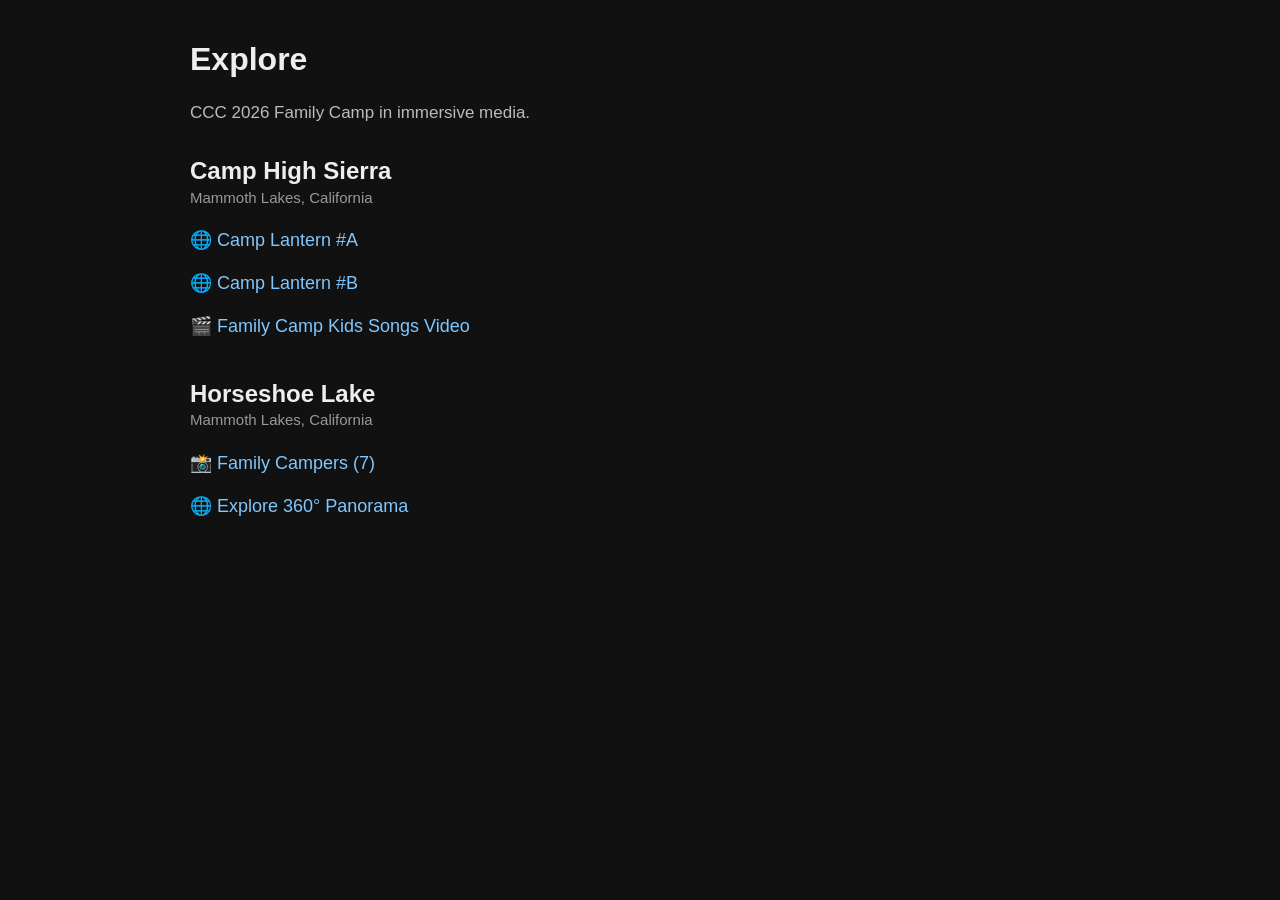
<file: index.html>
<!DOCTYPE html><html><head><meta charset="UTF-8"><meta name="viewport" content="width=device-width,initial-scale=1"><title>Explore</title><link rel="stylesheet" href="css/gallery.css?v=6"></head><body><h1>Explore</h1><p class="subtitle">CCC 2026 Family Camp in immersive media.</p><div id="gallery"></div><script src="js/mediaStore.js?v=1"></script><script src="js/gallery.js?v=6"></script></body></html>
</file>
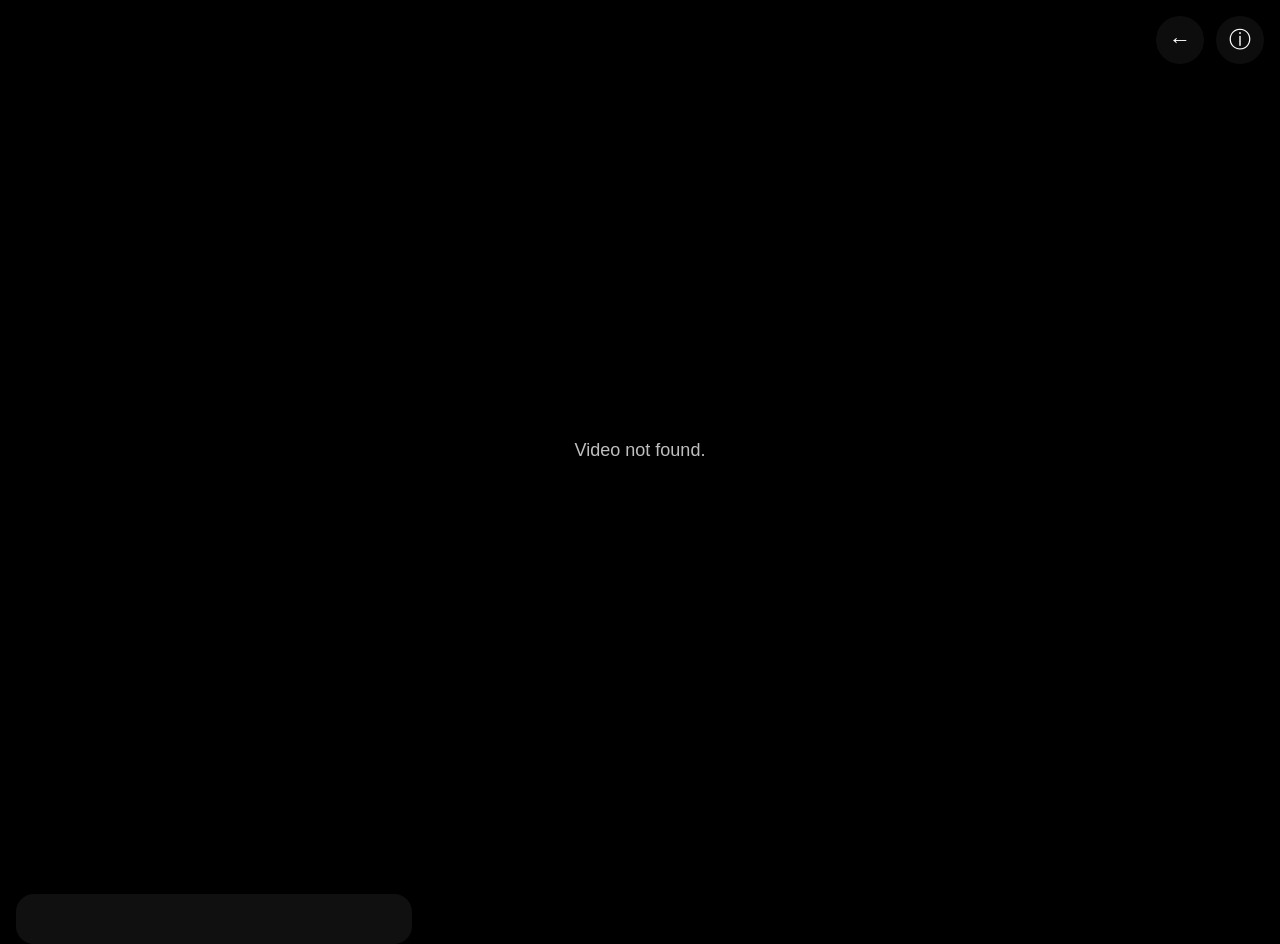
<file: video.html>
<!DOCTYPE html>
<html lang="en">
<head>
    <meta charset="UTF-8">
    <meta name="viewport" content="width=device-width, initial-scale=1.0">
    <title>Video Viewer</title>
    <link rel="stylesheet" href="css/video.css?v=1">
</head>
<body>

    <div id="videoContainer"></div>

    <div id="toolbar">
        <a id="backButton" href="index.html" title="Back to Gallery">←</a>
        <button id="infoButton" title="Information">ⓘ</button>
    </div>

    <div id="infoPanel">
        <h2 id="videoTitle"></h2>
        <div id="videoLocation"></div>
        <div id="videoRegion"></div>
        <div id="videoCamera"></div>
    </div>

    <script src="js/mediaStore.js?v=1"></script>
    <script src="js/video.js?v=1"></script>

</body>
</html>
</file>
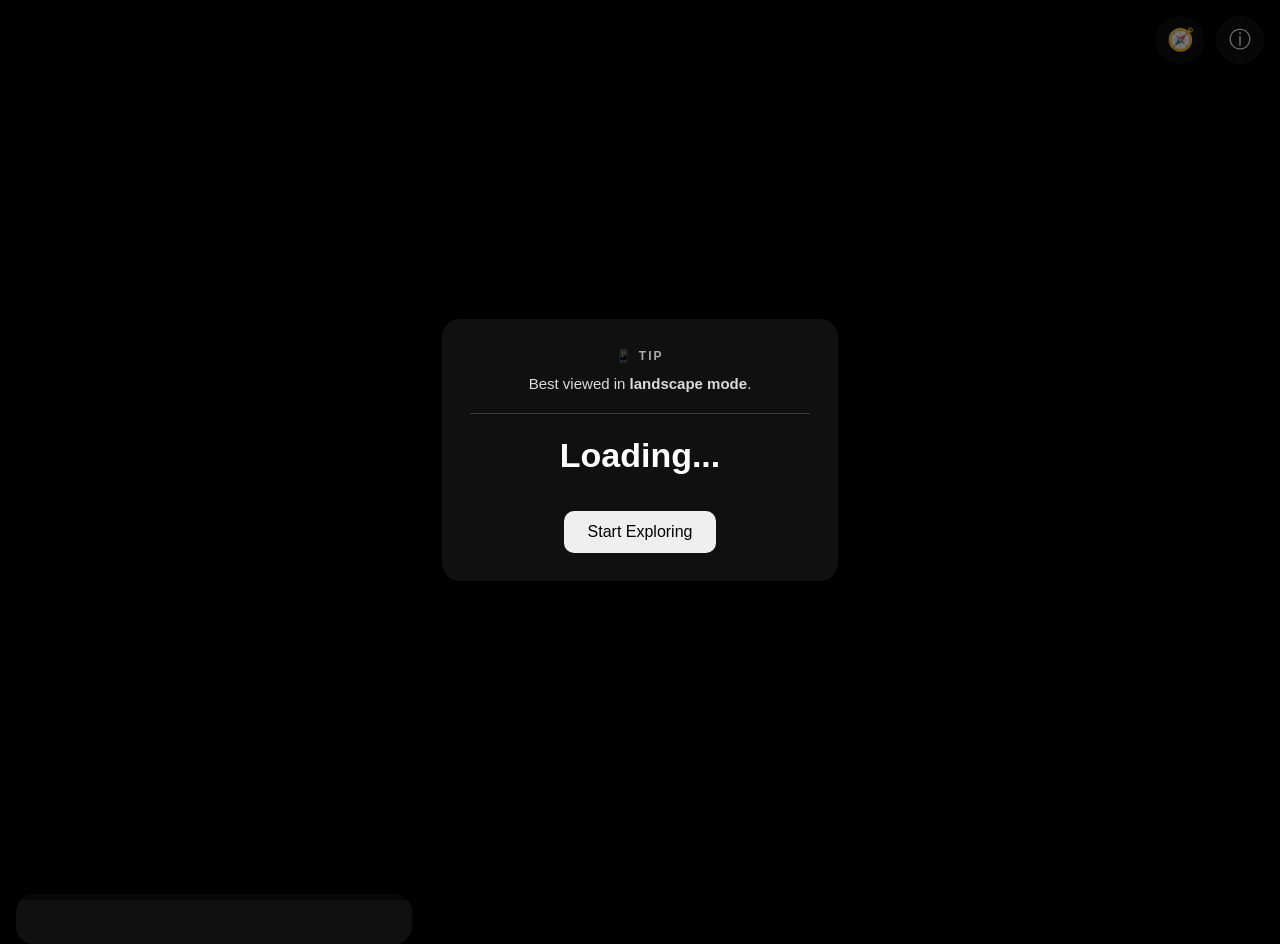
<file: viewer.html>
<!DOCTYPE html>
<html lang="en">

<head>

    <meta charset="UTF-8">
    <meta name="viewport"
          content="width=device-width, initial-scale=1.0">

    <title>Panos</title>

    <link rel="stylesheet" href="css/pannellum.css?v=2">
    <link rel="stylesheet" href="css/site.css?v=2">

</head>

<body>

    <!-- Panorama -->

    <div id="panorama"></div>

    <!-- Welcome Screen -->

    <div id="welcomeOverlay">

        <div id="welcomeBox">

            <div class="welcomeTip">

                <div class="tipTitle">
                    📱 TIP
                </div>

                Best viewed in
                <strong>landscape mode</strong>.

            </div>

            <hr class="welcomeDivider">

            <h2 id="welcomeTitle">Loading...</h2>

            <p id="welcomeLocation"></p>

            <p id="welcomeRegion"></p>

            <p id="welcomeCamera"></p>

            <button id="startButton">
                Start Exploring
            </button>

        </div>

    </div>

 <!-- Toolbar -->

<div id="toolbar">

    <button id="motionButton" title="Motion Control">
        🧭
    </button>

    <button id="infoButton" title="Information">
        ⓘ
    </button>

</div>

    <!-- Information Panel -->

    <div id="infoPanel">

        <h2 id="panoTitle"></h2>

        <div id="panoLocation"></div>

        <div id="panoRegion"></div>

        <div id="panoCamera"></div>

    </div>

    <script src="js/pannellum.js"></script>

    <script src="js/mediaStore.js?v=1"></script>

    <script src="js/site.js"></script>

</body>

</html>
</file>
<file: css/gallery.css>
body{font-family:Arial,sans-serif;background:#111;color:#eee;max-width:900px;margin:40px auto;padding:0 20px;font-size:clamp(1rem,0.95rem + 0.25vw,1.0625rem);line-height:1.5}
h1{font-size:clamp(1.75rem,1.45rem + 2vw,2rem);line-height:1.2}
.subtitle{color:#bbb;font-size:clamp(0.9375rem,0.9rem + 0.3vw,1.0625rem)}
.location{margin-top:30px;margin-bottom:0;font-size:clamp(1.25rem,1.1rem + 1vw,1.5rem);line-height:1.3}
.region{color:#999;margin-bottom:10px;font-size:clamp(0.875rem,0.825rem + 0.4vw,0.9375rem)}
a.media{display:flex;align-items:center;gap:10px;padding:8px 0;color:#7fc7ff;text-decoration:none;font-size:clamp(1rem,0.95rem + 0.3vw,1.125rem)}
a.media span{min-width:82px;color:#111;background:#7fc7ff;border-radius:999px;padding:3px 8px;font-size:clamp(0.75rem,0.7rem + 0.25vw,0.8125rem);font-weight:bold;text-align:center}
a.media.photo{color:#a7e3a1}
a.media.photo span{background:#a7e3a1}
a.media:hover{text-decoration:underline}
</file>
<file: css/video.css>
html, body {
    margin: 0;
    width: 100%;
    height: 100%;
    overflow: hidden;
    font-family: Arial, Helvetica, sans-serif;
    background: #000;
    color: #fff;
}

#videoContainer {
    position: absolute;
    inset: 0;
    display: flex;
    align-items: center;
    justify-content: center;
    padding: 16px;
    box-sizing: border-box;
}

#videoContainer iframe {
    width: min(960px, 100%, calc((100vh - 32px) * 16 / 9));
    aspect-ratio: 16 / 9;
    border: 0;
    border-radius: 12px;
}

#videoContainer .notFound {
    color: rgba(255,255,255,.75);
    font-size: 18px;
    text-align: center;
}

#toolbar {
    position: absolute;
    top: 16px;
    right: 16px;
    display: flex;
    flex-direction: row;
    gap: 12px;
    z-index: 900;
}

#toolbar button,
#toolbar a {
    width: 48px;
    height: 48px;
    border: none;
    border-radius: 50%;
    background: rgba(25,25,25,.55);
    backdrop-filter: blur(10px);
    color: white;
    font-size: 22px;
    display: flex;
    align-items: center;
    justify-content: center;
    text-decoration: none;
    cursor: pointer;
}

#toolbar button:hover,
#toolbar a:hover {
    background: rgba(255,255,255,.20);
}

#infoPanel {
    position: absolute;
    left: 16px;
    right: 16px;
    bottom: 16px;
    padding: 18px;
    background: rgba(20,20,20,.82);
    backdrop-filter: blur(12px);
    color: white;
    border-radius: 18px;
    transform: translateY(120%);
    transition: transform .35s ease;
    z-index: 850;
}

#infoPanel.visible {
    transform: translateY(0);
}

#infoPanel h2 {
    margin-top: 0;
    margin-bottom: 14px;
}

#videoLocation,
#videoRegion,
#videoCamera {
    margin-bottom: 8px;
}

#videoCamera.hidden {
    display: none;
}

@media (min-width: 900px) {
    #infoPanel {
        width: 360px;
        right: auto;
    }
}
</file>
<file: css/pannellum.css>
/* Pannellum 2.5.7, https://github.com/mpetroff/pannellum */
.pnlm-container{margin:0;padding:0;overflow:hidden;position:relative;cursor:default;width:100%;height:100%;font-family:Helvetica,"Nimbus Sans L","Liberation Sans",Arial,sans-serif;background:#f4f4f4 url('data:image/svg+xml,%3Csvg%20xmlns%3D%22http%3A%2F%2Fwww.w3.org%2F2000%2Fsvg%22%20width%3D%2267%22%20height%3D%22100%22%20viewBox%3D%220%200%2067%20100%22%3E%0A%3Cpath%20stroke%3D%22%23ccc%22%20fill%3D%22none%22%20d%3D%22M33.5%2C50%2C0%2C63%2C33.5%2C75%2C67%2C63%2C33.5%2C50m-33.5-50%2C67%2C25m-0.5%2C0%2C0%2C75m-66.5-75%2C67-25m-33.5%2C75%2C0%2C25m0-100%2C0%2C50%22%2F%3E%0A%3C%2Fsvg%3E%0A') repeat;-webkit-user-select:none;-khtml-user-select:none;-moz-user-select:none;-o-user-select:none;-ms-user-select:none;user-select:none;outline:0;line-height:1.4;contain:content}.pnlm-container *{box-sizing:content-box}.pnlm-ui{position:absolute;width:100%;height:100%;z-index:1}.pnlm-grab{cursor:grab;cursor:url('data:image/svg+xml,%3Csvg%20xmlns%3D%22http%3A%2F%2Fwww.w3.org%2F2000%2Fsvg%22%20height%3D%2226%22%20width%3D%2226%22%3E%0A%3Cpath%20stroke%3D%22%23000%22%20stroke-width%3D%221px%22%20fill%3D%22%23fff%22%20d%3D%22m15.3%2020.5s6.38-6.73%204.64-8.24-3.47%201.01-3.47%201.01%203.61-5.72%201.41-6.49c-2.2-0.769-3.33%204.36-3.33%204.36s0.873-5.76-1.06-5.76-1.58%205.39-1.58%205.39-0.574-4.59-2.18-4.12c-1.61%200.468-0.572%205.51-0.572%205.51s-1.58-4.89-2.93-3.79c-1.35%201.11%200.258%205.25%200.572%206.62%200.836%202.43%202.03%202.94%202.17%205.55%22%2F%3E%0A%3C%2Fsvg%3E%0A') 12 8,default}.pnlm-grabbing{cursor:grabbing;cursor:url('data:image/svg+xml,%3Csvg%20xmlns%3D%22http%3A%2F%2Fwww.w3.org%2F2000%2Fsvg%22%20height%3D%2226%22%20width%3D%2226%22%3E%0A%3Cpath%20stroke%3D%22%23000%22%20stroke-width%3D%221px%22%20fill%3D%22%23fff%22%20d%3D%22m15.3%2020.5s5.07-5.29%203.77-6.74c-1.31-1.45-2.53%200.14-2.53%200.14s2.74-3.29%200.535-4.06c-2.2-0.769-2.52%201.3-2.52%201.3s0.81-2.13-1.12-2.13-1.52%201.77-1.52%201.77-0.261-1.59-1.87-1.12c-1.61%200.468-0.874%202.17-0.874%202.17s-0.651-1.55-2-0.445c-1.35%201.11-0.68%202.25-0.365%203.62%200.836%202.43%202.03%202.94%202.17%205.55%22%2F%3E%0A%3C%2Fsvg%3E%0A') 12 8,default}.pnlm-sprite{background-image:url('data:image/svg+xml,%3Csvg%20xmlns%3D%22http%3A%2F%2Fwww.w3.org%2F2000%2Fsvg%22%20width%3D%2226%22%20height%3D%22208%22%3E%0A%3Ccircle%20fill-opacity%3D%22.78%22%20cy%3D%22117%22%20cx%3D%2213%22%20r%3D%2211%22%20fill%3D%22%23fff%22%2F%3E%0A%3Ccircle%20fill-opacity%3D%22.78%22%20cy%3D%22143%22%20cx%3D%2213%22%20r%3D%2211%22%20fill%3D%22%23fff%22%2F%3E%0A%3Ccircle%20cy%3D%22169%22%20cx%3D%2213%22%20r%3D%227%22%20fill%3D%22none%22%20stroke%3D%22%23000%22%20stroke-width%3D%222%22%2F%3E%0A%3Ccircle%20cy%3D%22195%22%20cx%3D%2213%22%20r%3D%227%22%20fill%3D%22none%22%20stroke%3D%22%23000%22%20stroke-width%3D%222%22%2F%3E%0A%3Ccircle%20cx%3D%2213%22%20cy%3D%22195%22%20r%3D%222.5%22%2F%3E%0A%3Cpath%20d%3D%22m5%2083v6h2v-4h4v-2zm10%200v2h4v4h2v-6zm-5%205v6h6v-6zm-5%205v6h6v-2h-4v-4zm14%200v4h-4v2h6v-6z%22%2F%3E%0A%3Cpath%20d%3D%22m13%20110a7%207%200%200%200%20-7%207%207%207%200%200%200%207%207%207%207%200%200%200%207%20-7%207%207%200%200%200%20-7%20-7zm-1%203h2v2h-2zm0%203h2v5h-2z%22%2F%3E%0A%3Cpath%20d%3D%22m5%2057v6h2v-4h4v-2zm10%200v2h4v4h2v-6zm-10%2010v6h6v-2h-4v-4zm14%200v4h-4v2h6v-6z%22%2F%3E%0A%3Cpath%20d%3D%22m17%2038v2h-8v-2z%22%2F%3E%0A%3Cpath%20d%3D%22m12%209v3h-3v2h3v3h2v-3h3v-2h-3v-3z%22%2F%3E%0A%3Cpath%20d%3D%22m13%20136-6.125%206.125h4.375v7.875h3.5v-7.875h4.375z%22%2F%3E%0A%3Cpath%20d%3D%22m10.428%20173.33v-5.77l5-2.89v5.77zm1-1.73%203-1.73-3.001-1.74z%22%2F%3E%0A%3C%2Fsvg%3E%0A')}.pnlm-container:-moz-full-screen{height:100%!important;width:100%!important;position:static!important}.pnlm-container:-webkit-full-screen{height:100%!important;width:100%!important;position:static!important}.pnlm-container:-ms-fullscreen{height:100%!important;width:100%!important;position:static!important}.pnlm-container:fullscreen{height:100%!important;width:100%!important;position:static!important}.pnlm-render-container{cursor:inherit;position:absolute;height:100%;width:100%}.pnlm-controls{margin-top:4px;background-color:#fff;border:1px solid #999;border-color:rgba(0,0,0,0.4);border-radius:3px;cursor:pointer;z-index:2;-webkit-transform:translateZ(9999px);transform:translateZ(9999px)}.pnlm-control:hover{background-color:#f8f8f8}.pnlm-controls-container{position:absolute;top:0;left:4px;z-index:1}.pnlm-zoom-controls{width:26px;height:52px}.pnlm-zoom-in{width:100%;height:50%;position:absolute;top:0;border-radius:3px 3px 0 0}.pnlm-zoom-out{width:100%;height:50%;position:absolute;bottom:0;background-position:0 -26px;border-top:1px solid #ddd;border-top-color:rgba(0,0,0,0.10);border-radius:0 0 3px 3px}.pnlm-fullscreen-toggle-button,.pnlm-orientation-button,.pnlm-hot-spot-debug-indicator{width:26px;height:26px}.pnlm-hot-spot-debug-indicator{position:absolute;top:50%;left:50%;width:26px;height:26px;margin:-13px 0 0 -13px;background-color:rgba(255,255,255,0.5);border-radius:13px;display:none}.pnlm-orientation-button-inactive{background-position:0 -156px}.pnlm-orientation-button-active{background-position:0 -182px}.pnlm-fullscreen-toggle-button-inactive{background-position:0 -52px}.pnlm-fullscreen-toggle-button-active{background-position:0 -78px}.pnlm-panorama-info{position:absolute;bottom:4px;background-color:rgba(0,0,0,0.7);border-radius:0 3px 3px 0;padding-right:10px;color:#fff;text-align:left;display:none;z-index:2;-webkit-transform:translateZ(9999px);transform:translateZ(9999px)}.pnlm-title-box{position:relative;font-size:20px;display:table;padding-left:5px;margin-bottom:3px}.pnlm-author-box{position:relative;font-size:12px;display:table;padding-left:5px}.pnlm-load-box{position:absolute;top:50%;left:50%;width:200px;height:150px;margin:-75px 0 0 -100px;background-color:rgba(0,0,0,0.7);border-radius:3px;text-align:center;font-size:20px;display:none;color:#fff}.pnlm-load-box p{margin:20px 0}.pnlm-lbox{position:absolute;top:50%;left:50%;width:20px;height:20px;margin:-10px 0 0 -10px;display:none}.pnlm-loading{animation-duration:1.5s;-webkit-animation-duration:1.5s;animation-name:pnlm-mv;-webkit-animation-name:pnlm-mv;animation-iteration-count:infinite;-webkit-animation-iteration-count:infinite;animation-timing-function:linear;-webkit-animation-timing-function:linear;height:10px;width:10px;background-color:#fff;position:relative}@keyframes pnlm-mv{from{left:0;top:0}25%{left:10px;top:0}50%{left:10px;top:10px}75%{left:0;top:10px}to{left:0;top:0}}@-webkit-keyframes pnlm-mv{from{left:0;top:0}25%{left:10px;top:0}50%{left:10px;top:10px}75%{left:0;top:10px}to{left:0;top:0}}.pnlm-load-button{position:absolute;top:50%;left:50%;width:200px;height:100px;margin:-50px 0 0 -100px;background-color:rgba(0,0,0,.7);border-radius:3px;text-align:center;font-size:20px;display:table;color:#fff;cursor:pointer}.pnlm-load-button:hover{background-color:rgba(0,0,0,.8)}.pnlm-load-button p{display:table-cell;vertical-align:middle}.pnlm-info-box{font-size:15px;position:absolute;top:50%;left:50%;width:200px;height:150px;margin:-75px 0 0 -100px;background-color:#000;border-radius:3px;display:table;text-align:center;color:#fff;table-layout:fixed}.pnlm-info-box a,.pnlm-author-box a{color:#fff;word-wrap:break-word;overflow-wrap:break-word}.pnlm-info-box p{display:table-cell;vertical-align:middle;padding:0 5px 0 5px}.pnlm-error-msg{display:none}.pnlm-about-msg{font-size:11px;line-height:11px;color:#fff;padding:5px 8px 5px 8px;background:rgba(0,0,0,0.7);border-radius:3px;position:absolute;top:50px;left:50px;display:none;opacity:0;-moz-transition:opacity .3s ease-in-out;-webkit-transition:opacity .3s ease-in-out;-o-transition:opacity .3s ease-in-out;-ms-transition:opacity .3s ease-in-out;transition:opacity .3s ease-in-out;z-index:1}.pnlm-about-msg a:link,.pnlm-about-msg a:visited{color:#fff}.pnlm-about-msg a:hover,.pnlm-about-msg a:active{color:#eee}.pnlm-hotspot-base{position:absolute;visibility:hidden;cursor:default;vertical-align:middle;top:0;z-index:1}.pnlm-hotspot{height:26px;width:26px;border-radius:13px}.pnlm-hotspot:hover{background-color:rgba(255,255,255,0.2)}.pnlm-hotspot.pnlm-info{background-position:0 -104px}.pnlm-hotspot.pnlm-scene{background-position:0 -130px}div.pnlm-tooltip span{visibility:hidden;position:absolute;border-radius:3px;background-color:rgba(0,0,0,0.7);color:#fff;text-align:center;max-width:200px;padding:5px 10px;margin-left:-220px;cursor:default}div.pnlm-tooltip:hover span{visibility:visible}div.pnlm-tooltip:hover span:after{content:'';position:absolute;width:0;height:0;border-width:10px;border-style:solid;border-color:rgba(0,0,0,0.7) transparent transparent transparent;bottom:-20px;left:-10px;margin:0 50%}.pnlm-compass{position:absolute;width:50px;height:50px;right:4px;bottom:4px;border-radius:25px;background-image:url('data:image/svg+xml,%3Csvg%20xmlns%3D%22http%3A%2F%2Fwww.w3.org%2F2000%2Fsvg%22%20height%3D%2250%22%20width%3D%2250%22%3E%0A%3Cpath%20d%3D%22m24.5078%206-3.2578%2018h7.5l-3.25781-18h-0.984376zm-3.2578%2020%203.2578%2018h0.9844l3.2578-18h-7.5zm1.19531%200.9941h5.10938l-2.5547%2014.1075-2.5547-14.1075z%22%2F%3E%0A%3C%2Fsvg%3E%0A');cursor:default;display:none}.pnlm-world{position:absolute;left:50%;top:50%}.pnlm-face{position:absolute;-webkit-transform-origin:0 0;transform-origin:0 0}.pnlm-dragfix,.pnlm-preview-img{position:absolute;height:100%;width:100%}.pnlm-preview-img{background-size:cover;background-position:center}.pnlm-lbar{width:150px;margin:0 auto;border:#fff 1px solid;height:6px}.pnlm-lbar-fill{background:#fff;height:100%;width:0}.pnlm-lmsg{font-size:12px}.pnlm-fade-img{position:absolute;top:0;left:0}.pnlm-pointer{cursor:pointer}
</file>
<file: css/site.css>
/*====================================================
  Panos Viewer
  Version 1.2
====================================================*/

html,
body {
    margin: 0;
    width: 100%;
    height: 100%;
    overflow: hidden;
    font-family: Arial, Helvetica, sans-serif;
    background: #000;
}

/*----------------------------------------------------
  Panorama
----------------------------------------------------*/

#panorama {
    position: absolute;
    inset: 0;
}

/*----------------------------------------------------
  Welcome Overlay
----------------------------------------------------*/

#welcomeOverlay {

    position: absolute;
    inset: 0;

    display: flex;
    justify-content: center;
    align-items: center;

    background: rgba(0,0,0,.55);

    transition: opacity .6s ease;

    z-index: 1000;

}

#welcomeOverlay.hidden {

    opacity: 0;
    pointer-events: none;

}

#welcomeBox {

    width: 340px;

    padding: 28px;

    border-radius: 18px;

    background: rgba(20,20,20,.82);

    backdrop-filter: blur(12px);

    color: white;

    text-align: center;

}

#welcomeBox h2 {

    margin-top: 0;

}

#welcomeBox button {

    margin-top: 18px;

    padding: 12px 24px;

    font-size: 16px;

    border: none;

    border-radius: 10px;

    cursor: pointer;

}

/*----------------------------------------------------
  Toolbar
----------------------------------------------------*/

#toolbar {

    position: absolute;

    top: 16px;

    right: 16px;

    z-index: 900;

}

/*----------------------------------------------------
  Toolbar
----------------------------------------------------*/

#toolbar {

    position: absolute;

    top: 16px;

    right: 16px;

    display: flex;

    flex-direction: row;

    gap: 12px;

    z-index: 900;

}

#toolbar button {

    width: 48px;

    height: 48px;

    border: none;

    border-radius: 50%;

    background: rgba(25,25,25,.55);

    backdrop-filter: blur(10px);

    color: white;

    font-size: 22px;

    cursor: pointer;

    transition:
        background .25s,
        transform .15s;

}

#toolbar button:hover {

    background: rgba(255,255,255,.20);

    transform: scale(1.08);

}

/*----------------------------------------------------
  Information Panel
----------------------------------------------------*/

#infoPanel {

    position: absolute;

    left: 16px;

    right: 16px;

    bottom: 16px;

    padding: 18px;

    background: rgba(20,20,20,.82);

    backdrop-filter: blur(12px);

    color: white;

    border-radius: 18px;

    transform: translateY(120%);

    transition: transform .35s ease;

    z-index: 850;

}

#infoPanel.visible {

    transform: translateY(0);

}

#infoPanel h2 {

    margin-top: 0;

    margin-bottom: 14px;

}

#panoLocation,
#panoRegion,
#panoCamera {

    margin-bottom: 8px;

}

/*----------------------------------------------------
  Desktop
----------------------------------------------------*/

@media (min-width: 900px) {

    #infoPanel {

        width: 360px;

        right: auto;

    }

}
/*----------------------------------------------------
  Welcome Divider
----------------------------------------------------*/

.welcomeDivider {

    border: none;

    border-top: 1px solid rgba(255,255,255,.20);

    margin: 22px 0 18px 0;

}

/*----------------------------------------------------
  Welcome Divider
----------------------------------------------------*/

.welcomeDivider {

    border: none;

    border-top: 1px solid rgba(255,255,255,.18);

    margin: 18px 0 22px 0;

}

/*----------------------------------------------------
  Welcome Tip
----------------------------------------------------*/

.welcomeTip {

    text-align: center;

    color: rgba(255,255,255,.85);

    font-size: 15px;

    line-height: 1.5;

}

.tipTitle {

    font-size: 12px;

    font-weight: bold;

    letter-spacing: 2px;

    color: rgba(255,255,255,.65);

    margin-bottom: 8px;

}
#welcomeTitle {

    font-size: 34px;

    font-weight: 700;

    margin-top: 8px;

    margin-bottom: 18px;

}
#motionButton {

    transition: all .25s ease;

}

#motionButton.inactive {

    opacity: .45;

}

#motionButton.active {

    background: rgba(0,160,0,.80);

    opacity: 1;

}

#motionButton.error {

    background: rgba(180,0,0,.80);

    opacity: 1;

}
</file>
